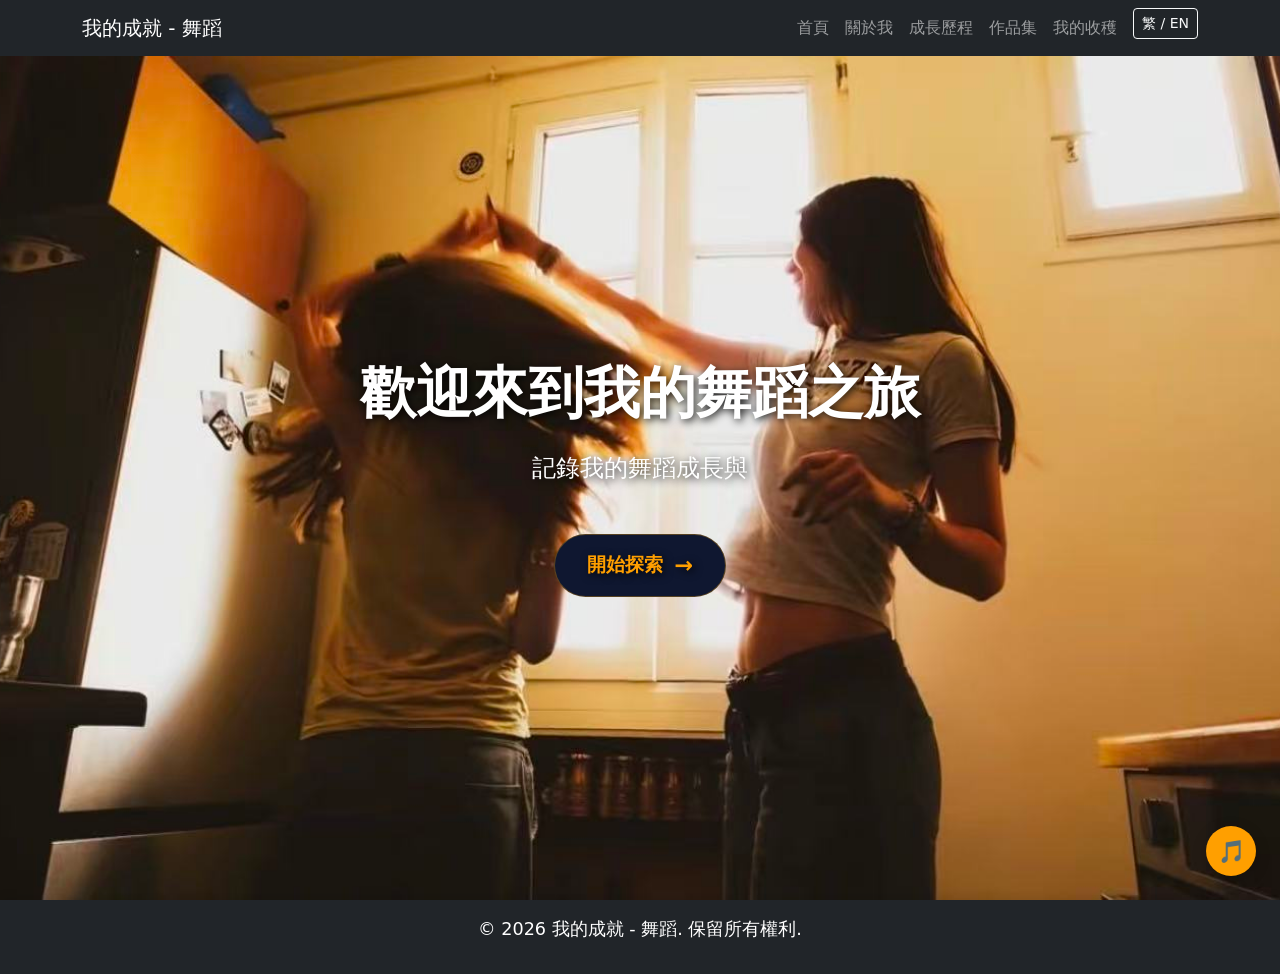
<file: index.html>
<!DOCTYPE html>
<html lang="zh-Hant">
<head>
    <meta charset="UTF-8">
    <meta name="viewport" content="width=device-width, initial-scale=1.0">
    <title>
        <span class="lang-tc">我的成就 - 舞蹈</span>
        <span class="lang-en" style="display:none;">My Achievement - Dance Portfolio</span>
    </title>
    <link href="https://cdn.jsdelivr.net/npm/bootstrap@5.3.0/dist/css/bootstrap.min.css" rel="stylesheet">
    <link rel="stylesheet" href="custom-style.css">
    <style>
        html, body {
            margin: 0 !important;
            padding: 0 !important;
            height: 100%;
        }
        main {
            background-size: cover !important;
            background-position: center !important;
            background-repeat: no-repeat !important;
            min-height: calc(100vh - 56px) !important;
            margin: 0 !important;
            padding: 0 !important;
        }
        footer {
            margin: 0 !important;
        }
    </style>
</head>
<body>

<!-- 导航栏 -->
<header>
  <nav class="navbar navbar-expand-lg navbar-dark bg-dark">
    <div class="container">
      <a class="navbar-brand" href="index.html">
        <span class="lang-tc">我的成就 - 舞蹈</span>
        <span class="lang-en" style="display:none;">My Achievement - Dance</span>
      </a >
      <button class="navbar-toggler" type="button" data-bs-toggle="collapse" data-bs-target="#navbarNav">
        <span class="navbar-toggler-icon"></span>
      </button>
      <div class="collapse navbar-collapse" id="navbarNav">
        <ul class="navbar-nav ms-auto">
          <li class="nav-item">
            <a class="nav-link" href="index.html">
              <span class="lang-tc">首頁</span>
              <span class="lang-en" style="display:none;">Home</span>
            </a >
          </li>
          <li class="nav-item">
            <a class="nav-link" href="about.html">
              <span class="lang-tc">關於我</span>
              <span class="lang-en" style="display:none;">About Me</span>
            </a >
          </li>
          <li class="nav-item">
            <a class="nav-link" href="journey.html">
              <span class="lang-tc">成長歷程</span>
              <span class="lang-en" style="display:none;">Journey</span>
            </a >
          </li>
          <li class="nav-item">
            <a class="nav-link" href="portfolio.html">
              <span class="lang-tc">作品集</span>
              <span class="lang-en" style="display:none;">Portfolio</span>
            </a >
          </li>
          <li class="nav-item">
            <a class="nav-link" href="my-harvest.html">
              <span class="lang-tc">我的收穫</span>
              <span class="lang-en" style="display:none;">My Harvest</span>
            </a >
          </li>
          <li class="nav-item">
            <button class="btn btn-sm btn-outline-light ms-2" id="langToggle">繁 / EN</button>
          </li>
        </ul>
      </div>
    </div>
  </nav>
</header>

<main style="
  background: url('images/封面.jpg') center/cover no-repeat;
  display: flex;
  align-items: center;
  justify-content: center;
  color: #ffffff;
  text-shadow: 2px 2px 8px rgba(0, 0, 0, 0.9);
  background-color: #f0f0f0;
">
    <div class="container text-center py-5">
        <h1 class="display-4 fw-bold">
            <span class="lang-tc">歡迎來到我的舞蹈之旅</span>
            <span class="lang-en" style="display:none;">Welcome to My Dance Journey</span>
        </h1>
        <p class="mt-4 fs-4">
            <span class="lang-tc">記錄我的舞蹈成長與</span>
            <span class="lang-en" style="display:none;">Record My Dance Growth </span>
        </p >
         <!-- 开始探索按钮 → 深蓝色框 + 橙色文字箭头 -->
        <div class="mt-5">
            <a href="about.html" class="d-inline-block text-decoration-none">
                <div style="
                    display: inline-flex;
                    align-items: center;
                    gap: 12px;
                    background-color: #0f1730;
                    padding: 14px 32px;
                    border-radius: 50px;
                    border: 1px solid rgba(255, 165, 0, 0.3);
                    font-size: 1.2rem;
                    font-weight: 600;
                    color: #ff9f00;
                    transition: all 0.3s ease;
                "
                onmouseover="this.style.transform='translateY(-4px)';this.style.boxShadow='0 8px 20px rgba(0,0,0,0.3)';"
                onmouseout="this.style.transform='';this.style.boxShadow='';">
                    <span class="lang-tc">開始探索</span>
                    <span class="lang-en" style="display:none;">Explore</span>
                    <span style="font-size: 1.4rem;">→</span>
                </div>
            </a >
        </div>
    </div>
</main>

<footer class="bg-dark text-white py-3 mt-0">
    <div class="container text-center">
        <p>
            <span class="lang-tc">&copy; 2026 我的成就 - 舞蹈. 保留所有權利.</span>
            <span class="lang-en" style="display:none;">&copy; 2026 My Achievement - Dance Portfolio. All rights reserved.</span>
        </p >
    </div>
</footer>

<script src="https://cdn.jsdelivr.net/npm/bootstrap@5.3.0/dist/js/bootstrap.bundle.min.js"></script>

<!-- 双语切换 JS 已整合在这里 -->
<script>
const langToggle = document.getElementById('langToggle');

window.addEventListener('DOMContentLoaded', () => {
  const savedLang = localStorage.getItem('lang') || 'tc';
  setLang(savedLang);
});

langToggle.addEventListener('click', () => {
  const current = localStorage.getItem('lang') || 'tc';
  const newLang = current === 'tc' ? 'en' : 'tc';
  setLang(newLang);
});

function setLang(lang) {
  if (lang === 'en') {
    document.querySelectorAll('.lang-tc').forEach(el => el.style.display = 'none');
    document.querySelectorAll('.lang-en').forEach(el => el.style.display = 'inline');
    langToggle.textContent = 'EN / 繁';
    document.documentElement.lang = 'en';
  } else {
    document.querySelectorAll('.lang-en').forEach(el => el.style.display = 'none');
    document.querySelectorAll('.lang-tc').forEach(el => el.style.display = 'inline');
    langToggle.textContent = '繁 / EN';
    document.documentElement.lang = 'zh-Hant';
  }
  localStorage.setItem('lang', lang);
}
</script>
<script src="script.js"></script>
</body>
</html>
</file>
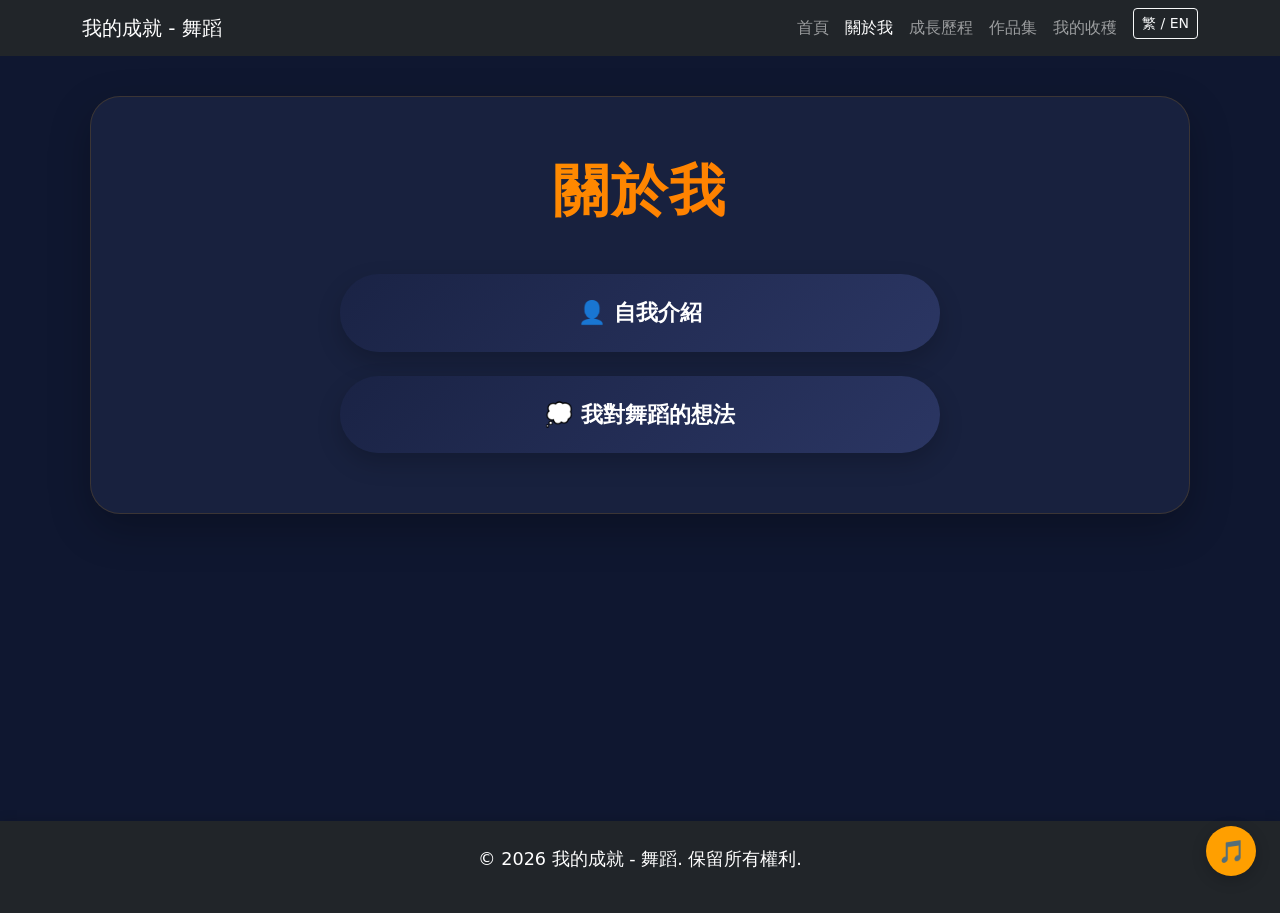
<file: about.html>
<!DOCTYPE html>
<html lang="zh-Hant">
<head>
    <meta charset="UTF-8">
    <meta name="viewport" content="width=device-width, initial-scale=1.0">
    <title>
        <span class="lang-tc">關於我 - 舞蹈之旅</span>
        <span class="lang-en" style="display:none;">About Me - Dance Journey</span>
    </title>
    <link href="https://cdn.jsdelivr.net/npm/bootstrap@5.3.0/dist/css/bootstrap.min.css" rel="stylesheet">
    <link rel="stylesheet" href="custom-style.css">
   <style>

        /* 响应式适配 */
        @media (max-width: 768px) {
            .art-btn {
                padding: 18px 32px;
                font-size: 1.2rem;
            }
            .collapse-card {
                padding: 24px 20px;
            }
            .avatar-img {
                min-height: 300px;
            }
        }
    </style>
</head>
<body>

<header>
  <nav class="navbar navbar-expand-lg navbar-dark bg-dark">
    <div class="container">
      <a class="navbar-brand" href=" ">
        <span class="lang-tc">我的成就 - 舞蹈</span>
        <span class="lang-en" style="display:none;">My Achievement - Dance</span>
      </a >
      <button class="navbar-toggler" type="button" data-bs-toggle="collapse" data-bs-target="#navbarNav">
        <span class="navbar-toggler-icon"></span>
      </button>
      <div class="collapse navbar-collapse" id="navbarNav">
        <ul class="navbar-nav ms-auto">
          <li class="nav-item">
            <a class="nav-link" href="index.html">
              <span class="lang-tc">首頁</span>
              <span class="lang-en" style="display:none;">Home</span>
            </a >
          </li>
          <li class="nav-item">
            <a class="nav-link active" href="about.html">
              <span class="lang-tc">關於我</span>
              <span class="lang-en" style="display:none;">About Me</span>
            </a >
          </li>
          <li class="nav-item">
            <a class="nav-link" href="journey.html">
              <span class="lang-tc">成長歷程</span>
              <span class="lang-en" style="display:none;">Journey</span>
            </a >
          </li>
          <li class="nav-item">
            <a class="nav-link" href="portfolio.html">
              <span class="lang-tc">作品集</span>
              <span class="lang-en" style="display:none;">Portfolio</span>
            </a >
          </li>
          <li class="nav-item">
            <a class="nav-link" href="my-harvest.html">
              <span class="lang-tc">我的收穫</span>
              <span class="lang-en" style="display:none;">My Harvest</span>
            </a >
          </li>
          <li class="nav-item">
            <button class="btn btn-sm btn-outline-light ms-2" id="langToggle">繁 / EN</button>
          </li>
        </ul>
      </div>
    </div>
  </nav>
</header>

<main class="about-container">
    <div class="content-card">
        <h1 class="page-title">
            <span class="lang-tc">關於我</span>
            <span class="lang-en" style="display:none;">About Me</span>
        </h1>

        <div class="btn-group-vertical">
            <!-- 自我介绍按钮（居中） -->
            <button class="art-btn btn-intro" data-bs-toggle="collapse" data-bs-target="#introCollapse">
                <span class="lang-tc">👤 自我介紹</span>
                <span class="lang-en" style="display:none;">👤 Self-Introduction</span>
            </button>

            <!-- 自我介绍向下展开区域 -->
            <div class="collapse" id="introCollapse">
                <div class="collapse-card">
                    <h3 class="collapse-title lang-tc">自我介紹</h3>
                    <h3 class="collapse-title lang-en" style="display:none;">Self Introduction</h3>

                    <div class="row g-4 align-items-center">
                        <div class="col-md-4">
                            <img src="images/个人首页.jpg" class="avatar-img" alt="Winnie 肖像">
                        </div>
                        <div class="col-md-8">
                            <p class="name-text lang-tc">
                                我叫<span class="orange-text">汪寧</span>，你也可以叫我<span class="orange-text">Winnie</span>。
                            </p >
                            <p class="name-text lang-en" style="display:none;">
                                My name is <span class="orange-text">Wang Ning</span>, you can also call me <span class="orange-text">Winnie</span>.
                            </p >
                            <div class="intro-text">
                                <p class="lang-tc">
                                    我的性格熱情，對世界充滿了好奇心，我最大的特點就是喜歡探索新事物，因此在不斷的嘗試下，我開發了許多愛好。
                                </p >
                                <p class="lang-tc">
                                    例如遊戲，攝影，繪畫，鋼琴，舞台劇，唱歌，舞蹈等等。
                                </p >
                                <p class="lang-tc">
                                    這麼多愛好當中我堅持最久，最喜歡，最想與別人分享的就是舞蹈。
                                </p >

                                <p class="lang-en" style="display:none;">
                                    I am enthusiastic and full of curiosity about the world. My biggest trait is that I love exploring new things. Through constant experimentation, I have developed many hobbies.
                                </p >
                                <p class="lang-en" style="display:none;">
                                    Such as games, photography, painting, piano, theater, singing, dancing and more.
                                </p >
                                <p class="lang-en" style="display:none;">
                                    Among all these hobbies, the one I have kept the longest, love the most, and want to share with others the most is dance.
                                </p >
                            </div>
                        </div>
                    </div>
                </div>
            </div>

            <!-- 我对舞蹈的想法按钮（居中） -->
            <button class="art-btn btn-idea" data-bs-toggle="collapse" data-bs-target="#ideaCollapse">
                <span class="lang-tc">💭 我對舞蹈的想法</span>
                <span class="lang-en" style="display:none;">💭 My Thoughts on Dance</span>
            </button>

            <!-- 舞蹈想法向下展开区域 -->
            <div class="collapse" id="ideaCollapse">
                <div class="collapse-card text-center">
                    <h4 class="mb-3 lang-tc">我對舞蹈的想法</h4>
                    <h4 class="mb-3 lang-en" style="display:none;">My Thoughts on Dance</h4>
                    <p class="intro-text">
                        <span class="lang-tc">
                            舞蹈對我而言不只是動作，更是情感的表達與自我的釋放。<br>
                            我不是一個有著很強毅力的人，俗話說三天打魚兩天晒網。<br>
                            但我對舞蹈的熱愛讓我更勇敢、更堅定，也讓我遇見更好的自己。<br>
                            它正作為我的一份熱情也是一項技能，陪伴我成長。
                        </span>
                        <span class="lang-en" style="display:none;">
                            To me, dance is more than movement. It is the expression of emotion and liberation of self.<br>
                            I'm not a person with great perseverance. As the saying goes, "You fish for three days and dry your nets for two days." <br>
                            However, my love for dancing has made me braver and more determined, and it has also allowed me to discover a better version of myself. <br>
                            It is now serving as a passion as well as a skill for me, accompanying my growth.
                        </span>
                    </p >
                </div>
            </div>
        </div>
    </div>
</main>

<footer>
    <div class="container">
        <p>
            <span class="lang-tc">&copy; 2026 我的成就 - 舞蹈. 保留所有權利.</span>
            <span class="lang-en" style="display:none;">&copy; 2026 My Achievement - Dance Portfolio. All rights reserved.</span>
        </p >
    </div>
</footer>

<script src="https://cdn.jsdelivr.net/npm/bootstrap@5.3.0/dist/js/bootstrap.bundle.min.js"></script>
<script>
const langToggle = document.getElementById('langToggle');

window.addEventListener('DOMContentLoaded', () => {
  const savedLang = localStorage.getItem('lang') || 'tc';
  setLang(savedLang);
});

langToggle.addEventListener('click', () => {
  const current = localStorage.getItem('lang') || 'tc';
  const newLang = current === 'tc' ? 'en' : 'tc';
  setLang(newLang);
});

function setLang(lang) {
  if (lang === 'en') {
    document.querySelectorAll('.lang-tc').forEach(el => el.style.display = 'none');
    document.querySelectorAll('.lang-en').forEach(el => el.style.display = 'block');
    langToggle.textContent = 'EN / 繁';
    document.documentElement.lang = 'en';
  } else {
    document.querySelectorAll('.lang-en').forEach(el => el.style.display = 'none');
    document.querySelectorAll('.lang-tc').forEach(el => el.style.display = 'block');
    langToggle.textContent = '繁 / EN';
    document.documentElement.lang = 'zh-Hant';
  }
  localStorage.setItem('lang', lang);
}
</script>
<script src="script.js"></script>
</body>
</html>
</file>
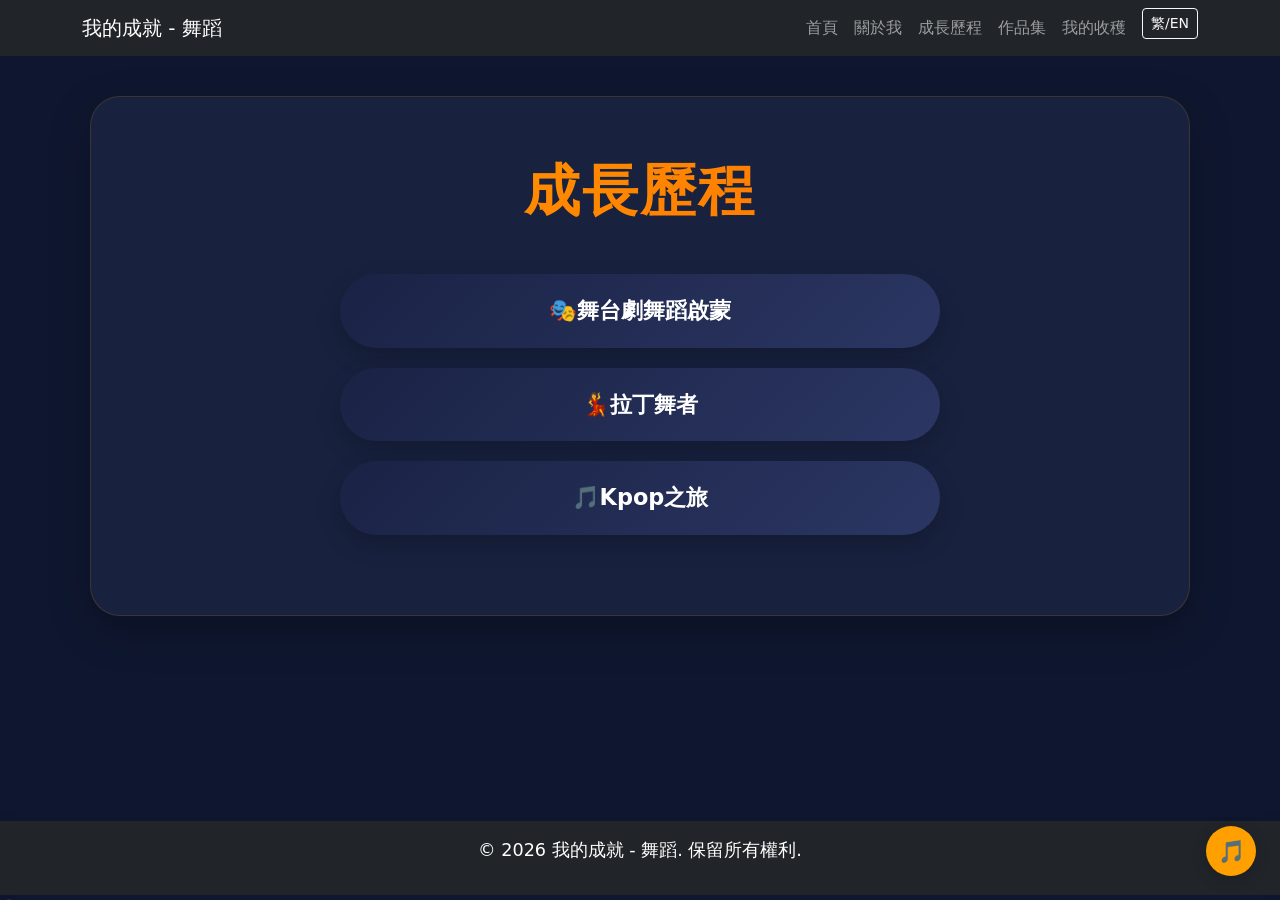
<file: journey.html>
<!DOCTYPE html>
<html lang="zh-Hant">
<head>
<meta charset="UTF-8">
<meta name="viewport" content="width=device-width, initial-scale=1.0">
<title>
  <span class="lang-tc">成長歷程</span>
  <span class="lang-en" style="display:none;">Journey</span>
</title>
<link href="https://cdn.jsdelivr.net/npm/bootstrap@5.3.0/dist/css/bootstrap.min.css" rel="stylesheet">
<title>...</title>

<!-- Bootstrap CSS -->
<link href="https://cdn.jsdelivr.net/npm/bootstrap@5.3.0/dist/css/bootstrap.min.css" rel="stylesheet">
<link rel="stylesheet" href="custom-style.css">

<style>
  body{background:#0f1730;color:#e6e6e6;margin:0;padding:0}
  .art-btn{padding:20px 40px;font-size:1.4rem;border-radius:50px;background:linear-gradient(135deg,#1a2345,#2b3663);color:#fff;border:none;margin:0 auto 20px auto; ;transition:.3s;cursor:pointer;display:block}
  .art-btn:hover{transform:translateY(-5px);color:#ffcc80}
  .sub-art-btn{padding:10px 20px;font-size:1rem;border-radius:30px;background:#2b3663;color:#fff;border:none;margin:5px}
  .modal-content{background:#1a2345;color:#e6e6e6;border:1px solid #ff9f00;border-radius:20px}
  .modal-title{color:#ff9f00}
  
</style>

<!-- 导航栏 -->
<header>
  <nav class="navbar navbar-expand-lg navbar-dark bg-dark">
    <div class="container">
      <a class="navbar-brand" href=" ">
        <span class="lang-tc">我的成就 - 舞蹈</span>
        <span class="lang-en" style="display:none;">My Achievement - Dance</span>
      </a >
      <button class="navbar-toggler" type="button" data-bs-toggle="collapse" data-bs-target="#navbarNav">
        <span class="navbar-toggler-icon"></span>
      </button>
      <div class="collapse navbar-collapse" id="navbarNav">
        <ul class="navbar-nav ms-auto">
          <li class="nav-item">
            <a class="nav-link" href="index.html">
              <span class="lang-tc">首頁</span>
              <span class="lang-en" style="display:none;">Home</span>
            </a >
          </li>
          <li class="nav-item">
            <a class="nav-link" href="about.html">
              <span class="lang-tc">關於我</span>
              <span class="lang-en" style="display:none;">About Me</span>
            </a >
          </li>
          <li class="nav-item">
            <a class="nav-link" href="journey.html">
              <span class="lang-tc">成長歷程</span>
              <span class="lang-en" style="display:none;">Journey</span>
            </a >
          </li>
          <li class="nav-item">
            <a class="nav-link" href="portfolio.html">
              <span class="lang-tc">作品集</span>
              <span class="lang-en" style="display:none;">Portfolio</span>
            </a >
          </li>
          <li class="nav-item">
            <a class="nav-link" href="my-harvest.html">
              <span class="lang-tc">我的收穫</span>
              <span class="lang-en" style="display:none;">My Harvest</span>
            </a >
          </li>
          <li class="nav-item">
            <button class="btn btn-sm btn-outline-light ms-2" id="langToggle">繁 / EN</button>
          </li>
        </ul>
      </div>
    </div>
  </nav>

</header>


<main class="about-container">
  <div class="content-card text-center">
    <h1 class="page-title">
      <span class="lang-tc">成長歷程</span><span class="lang-en" style="display:none;">Journey</span>
    </h1>
    <button class="art-btn w-100" data-bs-toggle="modal" data-bs-target="#stageModal">
      <span class="lang-tc">🎭舞台劇舞蹈啟蒙</span><span class="lang-en" style="display:none;">🎭Stage Play</span>
    </button>
    <button class="art-btn w-100" data-bs-toggle="modal" data-bs-target="#latinModal">
      <span class="lang-tc">💃拉丁舞者</span><span class="lang-en" style="display:none;">💃Latin Dancer</span>
    </button>
    <button class="art-btn w-100" data-bs-toggle="modal" data-bs-target="#kpopModal">
      <span class="lang-tc">🎵Kpop之旅</span><span class="lang-en" style="display:none;">🎵Kpop Journey</span>
    </button>
  </div>
</main>

<!-- 舞台剧 -->
<div class="modal fade" id="stageModal" tabindex="-1">
  <div class="modal-dialog modal-lg modal-dialog-centered">
    <div class="modal-content p-3">
      <div class="modal-header">
        <h5 class="modal-title"><span class="lang-tc">舞台劇舞蹈啟蒙</span><span class="lang-en" style="display:none;">Stage Play</span></h5>
        <button class="btn-close" data-bs-dismiss="modal"></button>
      </div>
      <div class="modal-body">
        <div class="lang-tc"><strong>2016-2018</strong><br>兒時偶然接觸到舞台劇培訓班，在父母支持我多方嘗試、加上自身滿滿好奇心的驅使下，我展開了舞台劇之旅。學習過程中，台詞、表演、聲樂、舞蹈樣樣都不能偏廢，這的確是難得的全方位發展機會。為期兩年的珍貴回憶雖告一段落，唯有舞蹈一路延續至今。在舞台劇的舞蹈訓練裡，我真切體會到舞蹈的獨特魅力，也更加明白舞蹈對我的意義，以及我對舞蹈的重視與珍惜。</div>
        <div class="lang-en" style="display:none"><strong>2016-2018</strong><br>When I was a child, I happened to come across a stage play training class. With my parents' support for my various attempts and driven by my strong curiosity, I embarked on the journey of stage plays. During the learning process, I couldn't neglect any aspect such as lines, performance, vocal music, and dance. This was indeed a rare opportunity for all-round development. Although the precious two-year memories came to an end, only the dance has continued to this day. In the dance training of stage plays, I truly experienced the unique charm of dance, and also understood more clearly the significance of dance to me, as well as my emphasis and appreciation for dance.</div>
        <div class="row g-2 mt-2">
          <div class="col-4"><img src="images/舞台剧.jpg" class="row-img" style="width: 100%; border-radius: 10px; border: 1px solid #ff9f00;"></div>
          <div class="col-4"></div>
        </div>
      </div>
    </div>
  </div>
</div>

<!-- 拉丁舞 -->
<div class="modal fade" id="latinModal" tabindex="-1">
  <div class="modal-dialog modal-lg modal-dialog-centered">
    <div class="modal-content p-3">
      <div class="modal-header">
        <h5 class="modal-title"><span class="lang-tc">拉丁舞者</span><span class="lang-en" style="display:none;">Latin Dancer</span></h5>
        <button class="btn-close" data-bs-dismiss="modal"></button>
      </div>
      <div class="modal-body">
        <div class="lang-tc"><strong>2016-2019</strong><br>三年的拉丁舞學習，讓我的專業能力更上一層樓。我不僅完成拉丁舞六級檢定，也學習了恰恰、倫巴、桑巴、牛仔等多種舞風，並參與過無數場競賽，親身感受舞蹈賽事的獨特魅力。拉丁舞賽多以個人形式進行，必須在數十甚至上百人的場地中盡情展現自己。眾人聽著同一首音樂，卻朝著不同方向、跳出屬於自己的舞步，只靠舞姿與氣場吸引評委目光。這段經歷大幅培養了我的自信心，也在我的成長歲月中，留下濃墨重彩的一筆。</div>
        <div class="lang-en" style="display:none"><strong>2016-2019</strong><br>Three years of learning Latin dance have significantly enhanced my professional skills. Not only did I pass the Latin dance level six certification, but I also learned various dance styles such as cha-cha, rumba, samba, and jive. I participated in numerous competitions and personally experienced the unique charm of dance events. Latin dance competitions are mostly held individually, and one must fully display oneself in a venue with dozens or even hundreds of people. Everyone listens to the same music but dances in different directions, creating their own steps. They only rely on their dance posture and aura to attract the judges' attention. This experience has greatly cultivated my self-confidence and left a significant mark in my growth years.</div>
 <div class="row g-2 mt-2">
          <div class="col-4"><img src="images/拉丁照片.jpg" class="row-img" style="width: 100%; border-radius: 10px; border: 1px solid #ff9f00;"></div>
          <div class="col-4"></div>
        </div>
      </div>
    </div>
  </div>
</div>

<!-- Kpop -->
<div class="modal fade" id="kpopModal" tabindex="-1">
  <div class="modal-dialog modal-lg modal-dialog-centered">
    <div class="modal-content p-3">
      <div class="modal-header">
        <h5 class="modal-title"><span class="lang-tc">Kpop之旅</span><span class="lang-en" style="display:none;">Kpop Journey</span></h5>
        <button class="btn-close" data-bs-dismiss="modal"></button>
      </div>
      <div class="modal-body">
        <div class="lang-tc"><strong>2023-至今</strong><br>我對 K-Pop 的熱愛，從國中一路延續到現在。一開始只是被音樂深深吸引，後來只要旋律一響，便會忍不住跟著律動，我知道，是心底對舞蹈的熱情在驅使著我。K-Pop 舞蹈和我過去學習的風格截然不同，它兼具強烈的時代感與多元風格，也讓樂於嘗試的我不斷挑戰不同面貌。此外，K-Pop 表演極度重視團隊默契，與夥伴彼此配合、相互成就，最終才能呈現最精彩的舞台。也因此，我開始在不同場域展開表演，主要分為校園內與校園外兩大領域。</div>
        <div class="lang-en" style="display:none"><strong>2023-Present</strong><br>My love for K-Pop has been continuous since middle school. At first, I was deeply attracted by the music. Later, as soon as the melody started, I couldn't help moving along with the rhythm. I know that it is the passion for dance in my heart that drives me. The K-Pop dance is completely different from the style I used to learn. It combines a strong sense of the times with diverse styles, and it also allows me, who is eager to try, to constantly challenge different appearances. Moreover, K-Pop performances highly value team synergy. By cooperating with my partners and achieving each other's success, we can finally present the most spectacular stage. Therefore, I began to perform in various fields, mainly divided into two areas: on campus and off campus.</div>
        <div class="text-center my-3">
          <button class="sub-art-btn" data-bs-toggle="modal" data-bs-target="#schoolModal" data-bs-dismiss="modal">
            <span class="lang-tc">校內</span><span class="lang-en" style="display:none;">School</span>
          </button>
          <button class="sub-art-btn" data-bs-toggle="modal" data-bs-target="#outsideModal" data-bs-dismiss="modal">
            <span class="lang-tc">校外</span><span class="lang-en" style="display:none;">Outside</span>
          </button>
        </div>
        </div>
      </div>
    </div>
  </div>
</div>

<!-- 校内表演弹窗 -->
<div class="modal fade" id="schoolModal" tabindex="-1">
  <div class="modal-dialog modal-lg modal-dialog-centered">
    <div class="modal-content p-3" style="background: linear-gradient(135deg, #1a2345, #2b3663); border-radius: 20px; border: 2px solid #ff9f00; box-shadow: 0 0 15px rgba(255, 159, 0, 0.3);">
      <div class="modal-header" style="border-bottom: 1px solid #ff9f00;">
        <h5 class="modal-title lang-tc" style="color: #ff9f00; font-size: 1.5rem; font-weight: bold;">校內表演</h5>
        <h5 class="modal-title lang-en" style="display: none; color: #ff9f00; font-size: 1.5rem; font-weight: bold;">School Performance</h5>
        <button class="btn-close" data-bs-dismiss="modal" style="filter: invert(1);"></button>
      </div>
      <div class="modal-body">
        <div class="lang-tc" style="color: #e6e6e6; line-height: 1.8; font-size: 1.1rem;">
          在校期間，我於各個藝術節展演舞蹈，無論國中或高中都加入了舞蹈社。國中時擔任舞蹈社副社長，高中則擔任社長。我不僅用舞蹈活躍校園氣氛，也在組織社團、策劃展演的過程中，鍛鍊了自己的領導力與組織能力。
        </div>
        <div class="lang-en" style="display: none; color: #e6e6e6; line-height: 1.8; font-size: 1.1rem;">
          During my school years, I performed dances at various art festivals. I joined the dance club both in junior high school and high school. In junior high school, I served as the vice president of the dance club, and in high school, I was the president. Not only did I bring vitality to the campus through my dancing, but I also developed my leadership and organizational skills by organizing clubs and planning performances.
        </div>
        <div class="row g-2 mt-2">
          <div class="col-4"><img src="images/高中.jpg" class="row-img" style="width: 100%; border-radius: 10px; border: 1px solid #ff9f00;"></div>
          <div class="col-4"></div>
        </div>
      </div>
    </div>
  </div>
</div>

<!-- 校外表演弹窗 -->
<div class="modal fade" id="outsideModal" tabindex="-1">
  <div class="modal-dialog modal-lg modal-dialog-centered">
    <div class="modal-content p-3" style="background: linear-gradient(135deg, #1a2345, #2b3663); border-radius: 20px; border: 2px solid #ff9f00; box-shadow: 0 0 15px rgba(255, 159, 0, 0.3);">
      <div class="modal-header" style="border-bottom: 1px solid #ff9f00;">
        <h5 class="modal-title lang-tc" style="color: #ff9f00; font-size: 1.5rem; font-weight: bold;">校外表演</h5>
        <h5 class="modal-title lang-en" style="display: none; color: #ff9f00; font-size: 1.5rem; font-weight: bold;">Outside Performance</h5>
        <button class="btn-close" data-bs-dismiss="modal" style="filter: invert(1);"></button>
      </div>
      <div class="modal-body">
        <div class="lang-tc" style="color: #e6e6e6; line-height: 1.8; font-size: 1.1rem;">
          課餘之際，我加入校外多個舞團，與一群同樣熱愛 K-Pop 舞蹈的夥伴相聚。我們不分年齡、不分性別，一同走向更大的舞台，在商場、廣場等公共場域演出，只為傳遞對舞蹈的熱愛。
        </div>
        <div class="lang-en" style="display: none; color: #e6e6e6; line-height: 1.8; font-size: 1.1rem;">
          In my spare time, I joined several dance crews outside of school and met a group of partners who share the same passion for K-Pop dance. We don't discriminate by age or gender and all move towards a bigger stage, performing in public places like shopping malls and squares, solely to spread our love for dance.
        </div>
        <div class="row g-2 mt-2">
          <div class="col-4"><img src="images/rolemodle.jpg" class="row-img" style="width: 100%; border-radius: 10px; border: 1px solid #ff9f00;"></div>
          <div class="col-4"></div>
        </div>
      </div>
    </div>
  </div>
</div>

<footer class="bg-dark text-white py-3 mt-0">
    <div class="container text-center">
        <p>
            <span class="lang-tc">&copy; 2026 我的成就 - 舞蹈. 保留所有權利.</span>
            <span class="lang-en" style="display:none;">&copy; 2026 My Achievement - Dance Portfolio. All rights reserved.</span>
        </p >
    </div>
</footer>

<script src="https://cdn.jsdelivr.net/npm/bootstrap@5.3.0/dist/js/bootstrap.bundle.min.js"></script>
<script>
const t=document.getElementById("langToggle");
window.addEventListener("DOMContentLoaded",()=>setLang(localStorage.getItem("lang")||"tc"));
t.addEventListener("click",()=>setLang(localStorage.getItem("lang")==="tc"?"en":"tc"));
function setLang(l){
  document.querySelectorAll(".lang-tc").forEach(e=>e.style.display=l==="en"?"none":"inline");
  document.querySelectorAll(".lang-en").forEach(e=>e.style.display=l==="en"?"inline":"none");
  t.textContent=l==="en"?"EN/繁":"繁/EN";
  localStorage.setItem("lang",l);
}
</script>
<script src="script.js"></script>
</body>
</html>
</file>
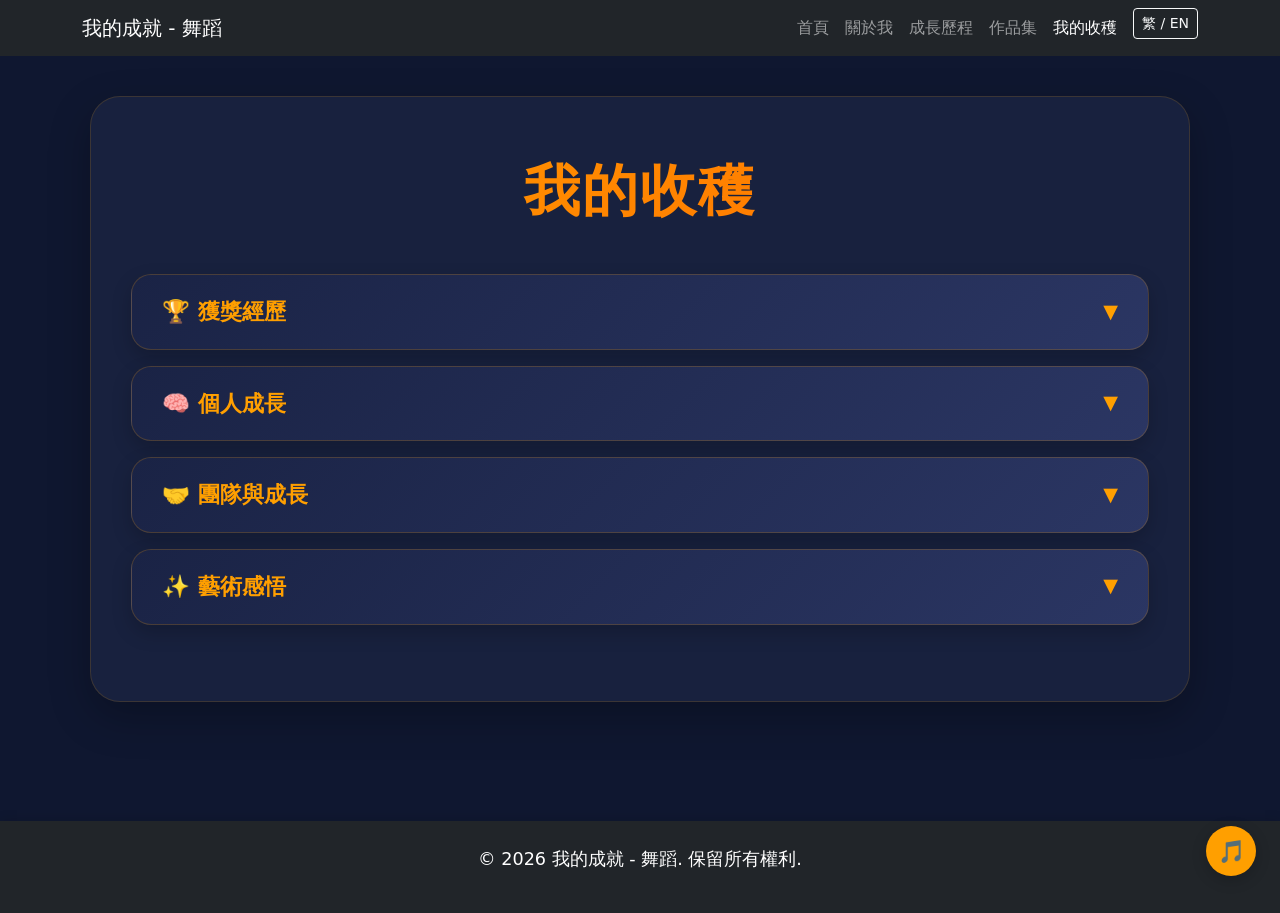
<file: my-harvest.html>
<!DOCTYPE html>
<html lang="zh-Hant">
<head>
    <meta charset="UTF-8">
    <meta name="viewport" content="width=device-width, initial-scale=1.0">
    <title>
        <span class="lang-tc">我的收穫 - 舞蹈之旅</span>
        <span class="lang-en d-none">My Harvest - Dance Journey</span>
    </title>
    <!-- 自定义艺术风格CSS -->
<link href="https://cdn.jsdelivr.net/npm/bootstrap@5.3.0/dist/css/bootstrap.min.css" rel="stylesheet">
<link rel="stylesheet" href="custom-style.css">
</head>

<body>

<!-- 导航栏 -->
<header>
<nav class="navbar navbar-expand-lg navbar-dark bg-dark">
    <div class="container">
        <a class="navbar-brand" href=" ">
            <span class="lang-tc">我的成就 - 舞蹈</span>
            <span class="lang-en" style="display:none;">My Achievement - Dance</span>
        </a >
        <button class="navbar-toggler" type="button" data-bs-toggle="collapse" data-bs-target="#navbarNav">
            <span class="navbar-toggler-icon"></span>
        </button>
        <div class="collapse navbar-collapse" id="navbarNav">
            <ul class="navbar-nav ms-auto">
                <li class="nav-item">
                    <a class="nav-link" href="index.html">
                        <span class="lang-tc">首頁</span>
                        <span class="lang-en" style="display:none;">Home</span>
                    </a >
                </li>
                <li class="nav-item">
                    <a class="nav-link" href="about.html">
                        <span class="lang-tc">關於我</span>
                        <span class="lang-en" style="display:none;">About Me</span>
                    </a >
                </li>
                <li class="nav-item">
                    <a class="nav-link" href="journey.html">
                        <span class="lang-tc">成長歷程</span>
                        <span class="lang-en" style="display:none;">Journey</span>
                    </a >
                </li>
                <li class="nav-item">
                    <a class="nav-link" href="portfolio.html">
                        <span class="lang-tc">作品集</span>
                        <span class="lang-en" style="display:none;">Portfolio</span>
                    </a >
                </li>
                <li class="nav-item">
                    <a class="nav-link active" aria-current="page" href="my-harvest.html">
                        <span class="lang-tc">我的收穫</span>
                        <span class="lang-en" style="display:none;">My Harvest</span>
                    </a >
                </li>
                <li class="nav-item">
                    <button class="btn btn-sm btn-outline-light ms-2" id="langToggle">繁 / EN</button>
                </li>
            </ul>
        </div>
    </div>
</nav>

</header>

<!-- 主内容：我的收获 -->
<main class="about-container">
    <div class="content-card">
        <h1 class="page-title">
            <span class="lang-tc">我的收穫</span>
            <span class="lang-en" style="display:none;">My Harvest</span>
        </h1>

        <!-- 1. 獲獎經歷 -->
<div class="harvest-item">
    <div class="harvest-header" data-bs-toggle="collapse" data-bs-target="#award">
        <span>
            <span class="lang-tc">🏆 獲獎經歷</span>
           <span class="lang-en" style="display:none;">🏆 Awards</span>
        </span>
    </div>
    <div class="collapse harvest-body" id="award">
        <div class="lang-tc">
            CBDF2016中國杭州第五屆國際標準賽全國公開賽第一組金牌<br>
            CBDF2016中國杭州第五屆國際標準賽全國公開賽第二組金牌<br>
            中國青少年藝術教育促進會銀牌<br>
            華夏四季舞台劇演出一等獎<br>
            錢塘之星-華彩獎
        </div>
        <div class="lang-en" style="display:none;">
            CBDF 2016 5th International Standard Competition, Hangzhou - Group 1 Gold Medal<br>
            CBDF 2016 5th International Standard Competition, Hangzhou - Group 2 Gold Medal<br>
            China Youth Art Education Promotion Association - Silver Medal<br>
            Huaxia Four Seasons Drama Performance - First Prize<br>
            Qiantang Star - Huacai Award
        </div>
        <!-- 图片布局：三张并排、大小比例完全一致 -->
       <div class="row g-3 mt-4">
    <div class="col-md-4 col-12">
        <img src="images/拉丁舞奖项.jpg" 
             alt="拉丁舞奖项" 
             class="img-fluid rounded w-100" 
             style="aspect-ratio: 4/3; object-fit:contain; border:1px solid rgba(255,159,0,0.3); background:#1a2332;">
    </div>
    <div class="col-md-4 col-12">
        <img src="images/舞台剧一等奖.jpg" 
             alt="舞台剧一等奖" 
             class="img-fluid rounded w-100" 
             style="aspect-ratio: 4/3; object-fit:contain; border:1px solid rgba(255,159,0,0.3); background:#1a2332;">
    </div>
    <div class="col-md-4 col-12">
        <img src="images/华彩之星.jpg" 
             alt="华彩之星" 
             class="img-fluid rounded w-100" 
             style="aspect-ratio: 4/3; object-fit:contain; border:1px solid rgba(255,159,0,0.3); background:#1a2332;">
    </div>
</div>
    </div>
</div>
       

        <!-- 2. 個人成長 -->
        <div class="harvest-item">
            <div class="harvest-header" data-bs-toggle="collapse" data-bs-target="#growth">
                <span>
                    <span class="lang-tc">🧠 個人成長</span>
                    <span class="lang-en" style="display:none;">🧠 Personal Growth</span>
                </span>
            </div>
            <div class="collapse harvest-body" id="growth">
                <div class="lang-tc">
                    舞蹈是一場與自己的對話，更是一場突破自我的修行。從最初站在舞台上的緊張怯場，到後來從容掌控每一個動作、每一個節奏，我在無數次比賽與演出中，一步步建立起強大的自信。長年累月的反覆排練，不僅磨練出紮實的基本功，更培養了我長期堅持的毅力與高度自律，學會在高強度訓練中調整狀態、在壓力下穩定發揮。

同時，擔任舞蹈社幹部、帶領團隊排練的經歷，更讓我的綜合能力得到全方位提升：我學會了組織協調、高效溝通，在團隊中發揮引領作用；學會了合理規劃時間、拆解目標，推動每一次演出順利落地；更在一次次挑戰中，磨練出強大的抗壓力與責任感，讓我無論面對舞台還是生活，都能從容應對、穩步前行。
                </div>
                <div class="lang-en" style="display:none;">
                   Dance is a dialogue with myself, and a journey of self-breakthrough. From the nervous stage fright when I first stood on the stage, to calmly controlling every move and every rhythm later, I built strong self-confidence step by step through countless competitions and performances. Years of repeated rehearsals have not only honed my solid basic skills, but also cultivated my perseverance in long-term persistence and high self-discipline, learning to adjust my state in high-intensity training and perform steadily under pressure.

At the same time, my experience as a dance club leader and leading the team in rehearsals has comprehensively improved my comprehensive abilities: I learned to organize, coordinate and communicate efficiently, and play a leading role in the team; learned to plan time reasonably, break down goals, and promote the smooth implementation of every performance; and honed strong resilience and sense of responsibility through challenges again and again, allowing me to cope calmly and move forward steadily whether facing the stage or life.
                </div>
            </div>
        </div>
<!-- 3.团队与成长 -->
<div class="harvest-item">
    <div class="harvest-header" data-bs-toggle="collapse" data-bs-target="#team-growth"> <!-- 改这里的ID -->
        <span>
            <span class="lang-tc">🤝 團隊與成長</span>
            <span class="lang-en" style="display:none;">🤝 Team & Growth</span>
        </span>
        
    </div>
    <div class="collapse harvest-body" id="team-growth"> 
        <div class="lang-tc">
           舞蹈于我而言，从来不是一个人的舞台。从校园舞蹈社到校外舞团，每一次排练、每一场演出，都让我结识了一群志同道合、同样热爱舞蹈的伙伴。我们一起在排练室里反复抠动作、纠正细节，一起为了舞台效果熬夜调整队形，一起在失误时互相鼓励、在成功时共同欢呼。

在日复一日的排练中，我深刻懂得了团结的真正意义，学会倾听、学会配合、学会为了团队的整体效果调整自己。这些伙伴不仅是我舞蹈路上的同行者，更是我成长路上的重要力量。我们一起分享舞蹈的快乐，一起分担训练的辛苦，在彼此的陪伴中，让舞蹈从一项技能，变成了一段充满温度的青春记忆，也让我真正读懂了：最好的舞台，永远属于并肩前行的团队。
        </div>
        <div class="lang-en" style="display:none;">
            For me, dance has never been a solo stage. From the campus dance club to the off-campus dance troupe, every rehearsal and every performance have allowed me to meet a group of like-minded friends who share the same passion for dance. We spent countless hours in the rehearsal room perfecting our movements and correcting details, stayed up late to adjust the formation for the stage effect, and encouraged each other when we made mistakes and celebrated together when we succeeded. 
Through day after day of rehearsals, I have deeply understood the true meaning of unity, learned to listen, to cooperate, and to adjust myself for the overall effect of the team. These partners are not only my companions on the dance journey but also an important force in my growth. We share the joy of dancing together and shoulder the hardships of training together. In each other's company, dance has transformed from a skill into a warm memory of our youth, and I have truly come to understand that the best stage always belongs to the team that moves forward side by side.
        </div>
    </div>
</div>
        <!-- 4. 藝術感悟 -->
        <div class="harvest-item">
            <div class="harvest-header" data-bs-toggle="collapse" data-bs-target="#art">
                <span>
                    <span class="lang-tc">✨ 藝術感悟</span>
                    <span class="lang-en" style="display:none;">✨ Art & Value</span>
                </span>
            </div>
            <div class="collapse harvest-body" id="art">
                <div class="lang-tc">
                    舞蹈從來不只是肢體的律動，更是靈魂的表達與生命的熱愛。於我而言，舞蹈是釋放情緒、展現自我的載體，每一個動作都承載著我的情緒與態度，每一次旋轉都承載著我對生活的熱忱。透過舞蹈，我不僅領略到不同舞種的藝術魅力，更學會用肢體講述故事、用節奏傳遞力量，讓藝術成為我與世界連接的橋樑。

每一次舞台都是一次成長，每一次堅持都讓我更認識自己、更熱愛生活，舞蹈早已不僅是一項技能，更是我人生中最珍貴的財富，是我一輩子都會堅持的熱愛。
                </div>
                <div class="lang-en" style="display:none;">
                    Dance has never been just the rhythm of the body, but the expression of the soul and the love for life. For me, dance is a carrier to release emotions and express myself. Every move carries my emotions and attitudes, and every spin carries my passion for life. Through dance, I not only appreciate the artistic charm of different dance styles, but also learn to tell stories with my body and convey power with rhythm, making art a bridge connecting me to the world.

 Every stage is a growth, and every persistence makes me know myself better and love life more. Dance is no longer just a skill, but the most precious treasure in my life, a love that I will persist in for a lifetime.
                </div>
            </div>
        </div>

    </div>
</main>

<!-- 页脚（原样保留） -->
<footer>
    <div class="container">
        <p>
            <span class="lang-tc">&copy; 2026 我的成就 - 舞蹈. 保留所有權利.</span>
            <span class="lang-en" style="display:none;">&copy; 2026 My Achievement - Dance Portfolio. All rights reserved.</span>
        </p >
    </div>
</footer>

<script src="https://cdn.jsdelivr.net/npm/bootstrap@5.3.0/dist/js/bootstrap.bundle.min.js"></script>

<!-- 双语（完全不变，适配全站切换） -->
<script>
const langToggle = document.getElementById('langToggle');

window.addEventListener('DOMContentLoaded', () => {
  const savedLang = localStorage.getItem('lang') || 'tc';
  setLang(savedLang);
});

langToggle.addEventListener('click', () => {
  const current = localStorage.getItem('lang') || 'tc';
  const newLang = current === 'tc' ? 'en' : 'tc';
  setLang(newLang);
});

function setLang(lang) {
  const tcElements = document.querySelectorAll('.lang-tc');
  const enElements = document.querySelectorAll('.lang-en');

  if (lang === 'en') {
    tcElements.forEach(el => el.style.display = 'none');
    enElements.forEach(el => el.style.display = 'inline');
    langToggle.textContent = 'EN / 繁';
    document.documentElement.lang = 'en';
  } else {
    enElements.forEach(el => el.style.display = 'none');
    tcElements.forEach(el => el.style.display = 'inline');
    langToggle.textContent = '繁 / EN';
    document.documentElement.lang = 'zh-Hant';
  }
  localStorage.setItem('lang', lang);
}
</script>
<script src="script.js"></script>
</body>
</html>
</file>
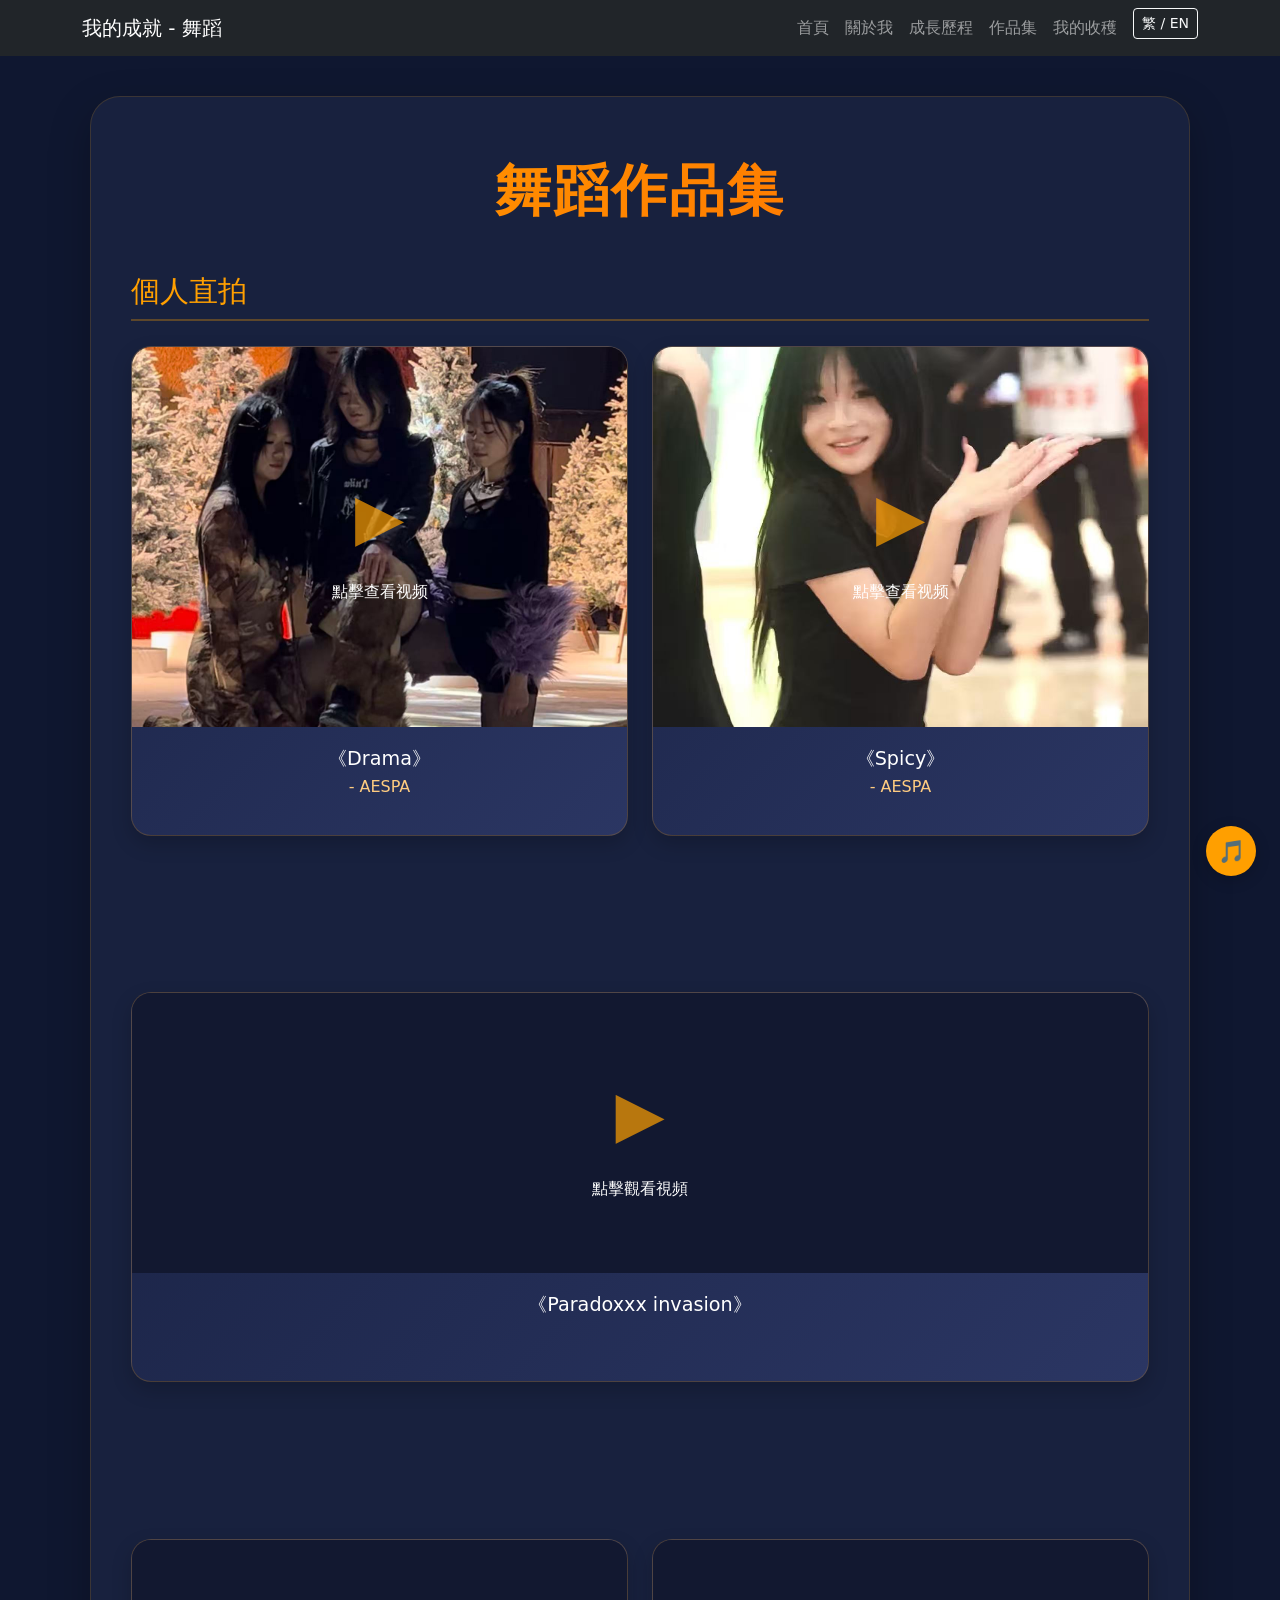
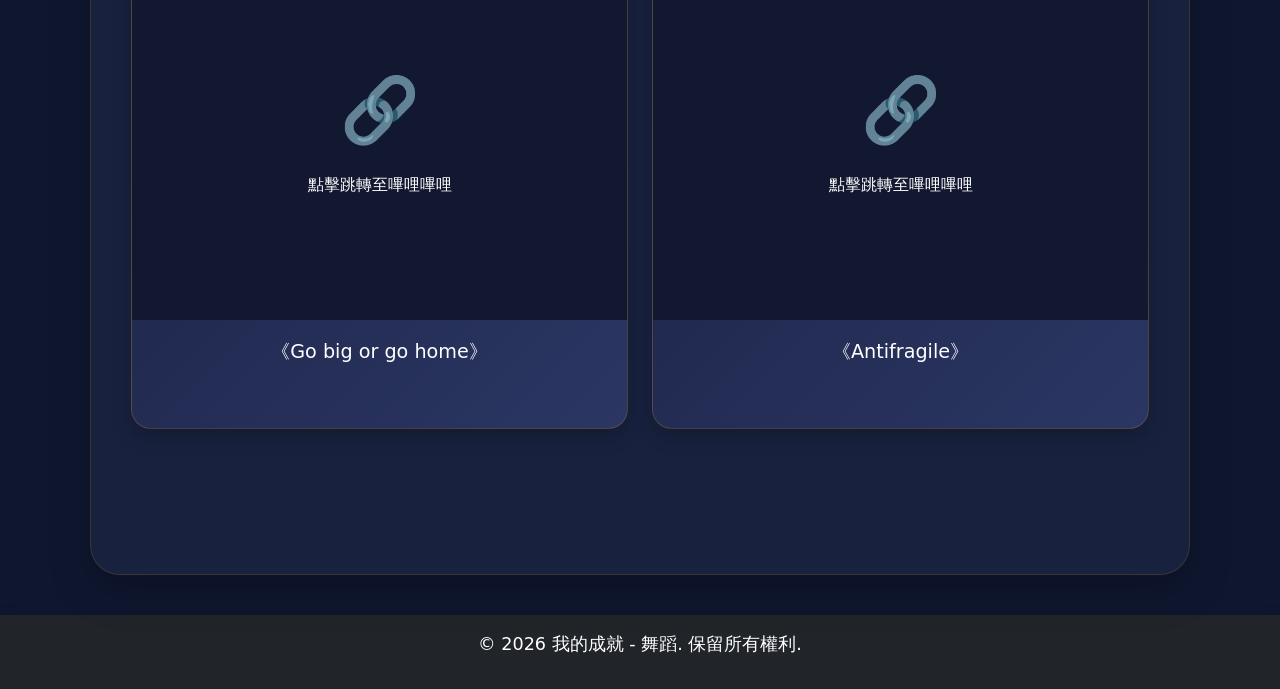
<file: portfolio.html>
<!DOCTYPE html>
<html lang="zh-Hant">
<head>
    <meta charset="UTF-8">
    <meta name="viewport" content="width=device-width, initial-scale=1.0">
    <title>
        <span class="lang-tc">作品集 - 舞蹈視頻</span>
        <span class="lang-en d-none">Portfolio - Dance Videos</span>
    </title>

  <!-- Bootstrap CSS 核心 -->
  <link href="https://cdn.jsdelivr.net/npm/bootstrap@5.3.0/dist/css/bootstrap.min.css" rel="stylesheet">
  <link rel="stylesheet" href="custom-style.css">
    <style>
        /* 主内容区域 */
        .portfolio-container {
            min-height: 85vh;
            padding: 40px 15px;
            position: relative;
        }

        /* 艺术感内容卡片 */
        .content-card {
            background: rgba(25, 35, 65, 0.92);
            backdrop-filter: blur(8px);
            padding: 60px 40px;
            border-radius: 30px;
            box-shadow: 0 15px 40px rgba(0, 0, 0, 0.25);
            max-width: 1100px;
            width: 100%;
            margin: 0 auto;
            border: 1px solid rgba(255, 165, 0, 0.15);
        }
        /* 视频板块样式 */
        .video-section {
            margin-bottom: 60px;
        }
        .section-title {
            font-size: 1.8rem;
            color: #ff9f00;
            margin-bottom: 25px;
            padding-bottom: 10px;
            border-bottom: 2px solid rgba(255, 159, 0, 0.3);
        }
        .video-card {
            background: linear-gradient(135deg, #1a2345, #2b3663);
            border-radius: 20px;
            overflow: hidden;
            box-shadow: 0 8px 20px rgba(0,0,0,0.2);
            margin-bottom: 25px;
            border: 1px solid rgba(255, 159, 0, 0.2);
        }

        /* 视频封面 */
        .video-cover {
            width: 100%;
            height: 100%;
            object-fit: cover;
            position: absolute;
            top: 0;
            left: 0;
            z-index: 0;
        }

        .video-placeholder {
            background: #121830;
            height: 380px; /* 竖屏视频高度 */
            display: flex;
            align-items: center;
            justify-content: center;
            position: relative;
            cursor: pointer;
            transition: all 0.3s ease;
            overflow: hidden;
        }
        .video-placeholder:hover {
            background: #161d40;
            transform: translateY(-5px);
        }
        .video-placeholder-horizontal {
            height: 280px; /* 横版视频高度 */
        }
        .video-icon {
            font-size: 4rem;
            color: rgba(255, 159, 0, 0.7);
            margin-bottom: 15px;
            position: relative;
            z-index: 1;
        }
        .video-text {
            position: relative;
            z-index: 1;
            color: #fff;
            font-weight: 500;
        }
        .video-desc {
            padding: 20px;
            text-align: center;
        }
        .video-title {
            font-size: 1.2rem;
            color: #fff;
            margin-bottom: 5px;
        }
        .video-subtitle {
            font-size: 1rem;
            color: #ffcc80;
        }
        .bilibili-link {
            color: #ff9f00;
            text-decoration: underline;
            display: inline-block;
            margin-top: 8px;
            transition: color 0.3s ease;
        }
        .bilibili-link:hover {
            color: #ff6b00;
        }

        @media (max-width: 768px) {
            .content-card {
                padding: 40px 20px;
            }
            .section-title {
                font-size: 1.5rem;
            }
            .video-placeholder {
                height: 280px;
            }
            .video-placeholder-horizontal {
                height: 200px;
            }
            .video-icon {
                font-size: 3rem;
            }
        }
    </style>
</head>

<body>

<nav class="navbar navbar-expand-lg navbar-dark bg-dark">
    <div class="container">
        <a class="navbar-brand" href=" ">
            <span class="lang-tc">我的成就 - 舞蹈</span>
            <span class="lang-en" style="display:none;">My Achievement - Dance</span>
        </a >
        <button class="navbar-toggler" type="button" data-bs-toggle="collapse" data-bs-target="#navbarNav" 
                aria-controls="navbarNav" aria-expanded="false" aria-label="Toggle navigation">
            <span class="navbar-toggler-icon"></span>
        </button>
        <div class="collapse navbar-collapse" id="navbarNav">
            <ul class="navbar-nav ms-auto">
                <li class="nav-item"><a class="nav-link" href="index.html"><span class="lang-tc">首頁</span><span class="lang-en" style="display:none;">Home</span></a ></li>
                <li class="nav-item"><a class="nav-link" href="about.html"><span class="lang-tc">關於我</span><span class="lang-en" style="display:none;">About Me</span></a ></li>
                <li class="nav-item"><a class="nav-link" href="journey.html"><span class="lang-tc">成長歷程</span><span class="lang-en" style="display:none;">Journey</span></a ></li>
                <li class="nav-item"><a class="nav-link" href="portfolio.html"><span class="lang-tc">作品集</span><span class="lang-en" style="display:none;">Portfolio</span></a ></li>
                <li class="nav-item"><a class="nav-link" href="my-harvest.html"><span class="lang-tc">我的收穫</span><span class="lang-en" style="display:none;">My Harvest</span></a ></li>
                <li class="nav-item"><button class="btn btn-sm btn-outline-light ms-2" id="langToggle">繁 / EN</button></li>
            </ul>
        </div>
    </div>
</nav>


<!-- 主内容：作品集视频板块 -->
<main class="portfolio-container">
    <div class="content-card">
        <h1 class="page-title">
            <span class="lang-tc">舞蹈作品集</span>
            <span class="lang-en" style="display:none;">Dance Portfolio</span>
        </h1>

<!-- 第一板块：个人直拍 -->
<div class="video-section">
    <h2 class="section-title">
        <span class="lang-tc">個人直拍</span>
        <span class="lang-en" style="display:none;">Solo Covers</span>
    </h2>
    <div class="row g-4">
        <!-- 视频1：《Drama》-AESPA -->
        <div class="col-md-6">
            <div class="video-card">
                <div class="video-placeholder">
                    <!-- ======== 封面图 ======== -->
                    <img src="images/drama封面.jpg" class="video-cover" alt="Drama 封面">
                    <a href="个人drama.mp4" target="_blank" style="position:absolute;inset:0;z-index:2;"></a >
                    <div class="text-center">
                        <div class="video-icon">▶️</div>
                        <div class="video-text">
                            <span class="lang-tc">點擊查看视频</span>
                            <span class="lang-en" style="display:none;">Click to watch the video</span>
                        </div>
                    </div>
                </div>
                <div class="video-desc">
                    <h3 class="video-title">《Drama》</h3>
                    <p class="video-subtitle">- AESPA</p >
                </div>
            </div>
        </div>

        <!-- 视频2：《Spicy》-AESPA-->
        <div class="col-md-6">
            <div class="video-card">
                <div class="video-placeholder">
                    <!-- ======== 封面图 ======== -->
                    <img src="images/spicy封面.jpg" class="video-cover" alt="Spicy 封面">
                    <a href="个人spicy.mp4" target="_blank" style="position:absolute;inset:0;z-index:2;"></a >
                    <div class="text-center">
                        <div class="video-icon">▶️</div>
                        <div class="video-text">
                            <span class="lang-tc">點擊查看视频</span>
                            <span class="lang-en" style="display:none;">Click to watch the video</span>
                        </div>
                    </div>
                </div>
                <div class="video-desc">
                    <h3 class="video-title">《Spicy》</h3>
                    <p class="video-subtitle">- AESPA</p >
                </div>
            </div>
        </div>
    </div>
</div>

<!-- 第二板块：集体直拍 -->
<div class="video-section">
    <h2 class="section-title">
        <span class="lang-tc">集體直拍</span>
        <span class="lang-en" style="display:none;">Group Covers</span>
    </h2>
    <div class="row">
        <div class="col-12">
            <div class="video-card">
                <div class="video-placeholder video-placeholder-horizontal">
                    <!-- ======== 集体视频封面 ======== -->
                    <img src="images/paradoxxx封面.jpg" class="video-cover" alt="集体直拍封面">
                    <a href="集体.mp4" target="_blank" style="position:absolute;inset:0;z-index:2;"></a >
                    <div class="text-center">
                        <div class="video-icon">▶️</div>
                        <div class="video-text">
                            <span class="lang-tc">點擊觀看視頻</span>
                            <span class="lang-en" style="display:none;">Click to watch the video</span>
                        </div>
                    </div>
                </div>
                <div class="video-desc">
                    <h3 class="video-title">《Paradoxxx invasion》</h3>
                    <p class="video-subtitle">- ENHYPEN</p >
                </div>
            </div>
        </div>
    </div>
</div>

<!-- 第三板块：哔哩哔哩翻跳视频 -->
<div class="video-section">
    <h2 class="section-title">
        <span class="lang-tc">發布在哔哩哔哩的翻跳視頻</span>
        <span class="lang-en" style="display:none;">Covers on Bilibili</span>
    </h2>
    <div class="row g-4">
        <!-- B站视频1 -->
        <div class="col-md-6">
            <div class="video-card">
                <div class="video-placeholder">
                    <!-- ======== B站封面1 ======== -->
                    <img src="images/gbgh封面.jpg" class="video-cover" alt="Go big or go home 封面">
                    <div onclick="window.open('https://www.bilibili.com/video/BV1H94y1a7vk','_blank')" 
                         style="position:absolute;inset:0;z-index:2;"></div>
                    <div class="text-center">
                        <div class="video-icon">🔗</div>
                        <div class="video-text">
                            <span class="lang-tc">點擊跳轉至嗶哩嗶哩</span>
                            <span class="lang-en" style="display:none;">Jump to Bilibili</span>
                        </div>
                    </div>
                </div>
                <div class="video-desc">
                    <h3 class="video-title">《Go big or go home》</h3>
                    <p class="video-subtitle">- ENHYPEN</p >
                </div>
            </div>
        </div>

        <!-- B站视频2 -->
        <div class="col-md-6">
            <div class="video-card">
                <div class="video-placeholder">
                    <!-- ======== B站封面2 ======== -->
                    <img src="images/anti封面.jpg" class="video-cover" alt="Antifragile 封面">
                    <div onclick="window.open('https://www.bilibili.com/video/BV1xk4y1g7ZX','_blank')" 
                         style="position:absolute;inset:0;z-index:2;"></div>
                    <div class="text-center">
                        <div class="video-icon">🔗</div>
                        <div class="video-text">
                            <span class="lang-tc">點擊跳轉至嗶哩嗶哩</span>
                            <span class="lang-en" style="display:none;">Jump to Bilibili</span>
                        </div>
                    </div>
                </div>
                <div class="video-desc">
                    <h3 class="video-title">《Antifragile》</h3>
                    <p class="video-subtitle">- LE SSERAFIM</p >
                </div>
            </div>
        </div>
    </div>
</div>

</div>
</main>

<footer class="bg-dark text-white py-3 mt-0">
    <div class="container text-center">
        <p>
            <span class="lang-tc">&copy; 2026 我的成就 - 舞蹈. 保留所有權利.</span>
            <span class="lang-en" style="display:none;">&copy; 2026 My Achievement - Dance. All rights reserved.</span>
        </p >
    </div>
</footer>

<script src="https://cdn.jsdelivr.net/npm/bootstrap@5.3.0/dist/js/bootstrap.bundle.min.js"></script>
<!-- 双语切换 -->
<script>
const langToggle = document.getElementById('langToggle');

window.addEventListener('DOMContentLoaded', () => {
  const savedLang = localStorage.getItem('lang') || 'tc';
  setLang(savedLang);
});

langToggle.addEventListener('click', () => {
  const current = localStorage.getItem('lang') || 'tc';
  const newLang = current === 'tc' ? 'en' : 'tc';
  setLang(newLang);
});

function setLang(lang) {
  if (lang === 'en') {
    document.querySelectorAll('.lang-tc').forEach(el => el.style.display = 'none');
    document.querySelectorAll('.lang-en').forEach(el => el.style.display = 'block');
    langToggle.textContent = 'EN / 繁';
    document.documentElement.lang = 'en';
  } else {
    document.querySelectorAll('.lang-en').forEach(el => el.style.display = 'none');
    document.querySelectorAll('.lang-tc').forEach(el => el.style.display = 'block');
    langToggle.textContent = '繁 / EN';
    document.documentElement.lang = 'zh-Hant';
  }
  localStorage.setItem('lang', lang);
}
</script>
<script src="script.js"></script>
</body>
</html>
</file>
<file: custom-style.css>
/* 全局基础 */
body {
  font-family: system-ui, -apple-system, "PingFang SC", "Microsoft YaHei", sans-serif;
  background: #0f1730;
  color: #e6e6e6;
  margin: 0;
  padding: 0;
  overflow-x: hidden;
  -webkit-font-smoothing: antialiased;
}

/* 统一内容卡片 */
.content-card {
  background: rgba(25, 35, 65, 0.92);
  backdrop-filter: blur(8px);
  padding: 60px 40px;
  border-radius: 30px;
  box-shadow: 0 15px 40px rgba(0, 0, 0, 0.25);
  max-width: 1100px;
  width: 100%;
  margin: 0 auto;
  border: 1px solid rgba(255, 165, 0, 0.15);
}

/* 统一页面标题 */
.page-title {
  font-size: 3.5rem;
  font-weight: 900;
  margin-bottom: 50px;
  background: linear-gradient(135deg, #ff9f00, #ff6b00);
  -webkit-background-clip: text;
  -webkit-text-fill-color: transparent;
  background-clip: text;
  letter-spacing: 2px;
  text-align: center;
}

/* 统一内容区域高度 */
.portfolio-container,
.about-container,
.harvest-container,
.journey-container {
  min-height: 85vh;
  padding: 40px 15px;
}

/* 按钮组：保证永远居中 */
.btn-group-vertical {
  width: 100%;
  display: flex;
  flex-direction: column;
  align-items: center;
  gap: 24px;
}

/* 统一按钮样式 */
.art-btn {
  width: 100%;
  max-width: 600px;
  padding: 22px 48px;
  font-size: 1.4rem;
  font-weight: 600;
  border-radius: 60px;
  border: none;
  color: #fff;
  background: linear-gradient(135deg, #1a2345, #2b3663);
  display: flex;
  align-items: center;
  justify-content: center;
  gap: 16px;
  box-shadow: 0 10px 25px rgba(0, 0, 0, 0.2);
  transition: all 0.4s cubic-bezier(0.34, 1.56, 0.64, 1);
  cursor: pointer;
}
.art-btn:hover {
  transform: translateY(-6px);
  box-shadow: 0 16px 30px rgba(0, 0, 0, 0.3);
  color: #ffcc80;
}

/* 折叠卡片 */
.collapse-card {
  width: 100%;
  max-width: 900px;
  background: rgba(255,255,255,0.05);
  border-radius: 20px;
  padding: 32px;
  margin-top: 16px;
  border: 1px solid rgba(255,160,0,0.1);
  box-shadow: 0 8px 20px rgba(0,0,0,0.2);
}
.collapse-title {
  font-size: 1.8rem;
  font-weight: bold;
  color: #ff9f00;
  margin-bottom: 24px;
  text-align: center;
}

/* 头像 */
.avatar-img {
  width: 100%;
  height: auto;
  min-height: 380px;
  object-fit: cover;
  border-radius: 16px;
  border: 2px solid #ff9f00;
  box-shadow: 0 8px 20px rgba(0,0,0,0.2);
  transition: transform 0.3s ease;
}
.avatar-img:hover {
  transform: scale(1.02);
}

/* 文字 */
.name-text {
  font-size: 1.5rem;
  font-weight: bold;
  margin-bottom: 16px;
}
.orange-text {
  color: #ff9f00;
}
.intro-text {
  font-size: 1.1rem;
  line-height: 1.8;
}

/* 折叠面板通用 */
.harvest-item, .journey-item, .collapse-item {
  background: linear-gradient(135deg, #1a2345, #2b3663);
  border-radius: 20px;
  overflow: hidden;
  margin-bottom: 16px;
  box-shadow: 0 8px 20px rgba(0,0,0,0.2);
  border: 1px solid rgba(255, 159, 0, 0.2);
}
.harvest-header, .journey-header, .collapse-header {
  padding: 20px 30px;
  cursor: pointer;
  display: flex;
  justify-content: space-between;
  align-items: center;
  font-size: 1.4rem;
  font-weight: 600;
  color: #ff9f00;
  transition: background 0.3s;
}
.harvest-header:hover, .journey-header:hover, .collapse-header:hover {
  background: rgba(255, 159, 0, 0.1);
}
.harvest-header::after, .journey-header::after, .collapse-header::after {
  content: "▼";
  font-size: 1.2rem;
  color: #ff9f00;
  transition: transform 0.3s;
}
.harvest-header[aria-expanded="true"]::after,
.journey-header[aria-expanded="true"]::after,
.collapse-header[aria-expanded="true"]::after {
  transform: rotate(180deg);
}
.harvest-body, .journey-body, .collapse-body {
  padding: 0 30px 25px;
  font-size: 1.1rem;
  line-height: 1.8;
}

/* 视频卡片 */
.video-section {
  margin-bottom: 60px;
}
.section-title {
  font-size: 1.8rem;
  color: #ff9f00;
  margin-bottom: 25px;
  padding-bottom: 10px;
  border-bottom: 2px solid rgba(255, 159, 0, 0.3);
}
.video-card {
  background: linear-gradient(135deg, #1a2345, #2b3663);
  border-radius: 20px;
  overflow: hidden;
  box-shadow: 0 8px 20px rgba(0,0,0,0.2);
  margin-bottom: 25px;
  border: 1px solid rgba(255, 159, 0, 0.2);
}
.video-placeholder {
  background: #121830;
  height: 380px;
  display: flex;
  align-items: center;
  justify-content: center;
  transition: 0.3s;
}
.video-placeholder:hover {
  background: #161d40;
  transform: translateY(-5px);
}
.video-icon {
  font-size: 4rem;
  color: rgba(255, 159, 0, 0.7);
}
.video-desc {
  padding: 20px;
  text-align: center;
}
.video-title {
  font-size: 1.2rem;
  color: #fff;
}
.video-subtitle {
  font-size: 1rem;
  color: #ffcc80;
}
.bilibili-link {
  color: #ff9f00;
  margin-top: 8px;
}
.bilibili-link:hover {
  color: #ff6b00;
}

/* 页脚 */
footer {
  background: #212529;
  color: #fff;
  padding: 25px 0;
  text-align: center;
  font-size: 1.1rem;
  box-shadow: 0 -2px 10px rgba(0,0,0,0.1);
}

/* 响应式 */
@media (max-width: 768px) {
  .content-card {
    padding: 40px 20px;
  }
  .page-title {
    font-size: 2.5rem;
  }
  .art-btn {
    padding: 18px 32px;
    font-size: 1.2rem;
  }
  .collapse-card {
    padding: 24px 20px;
  }
  .avatar-img {
    min-height: 300px;
  }
  .harvest-header, .journey-header, .collapse-header {
    padding: 18px 20px;
    font-size: 1.2rem;
  }
}

@media (max-width: 576px) {
  .page-title {
    font-size: 2rem;
  }
}
/* 舞台聚光灯效果 */
#spotlight {
  position: fixed;
  width: 350px;
  height: 350px;
  background: radial-gradient(circle, rgba(255,255,255,0.12), transparent 60%);
  pointer-events: none;
  z-index: 998;
  transition: transform 0.1s ease;
  mix-blend-mode: overlay;
}
/* 滚动淡入上浮 */
.fade-in {
  opacity: 0;
  transform: translateY(24px);
  transition: opacity 0.8s ease, transform 0.8s ease;
}
.fade-in.visible {
  opacity: 1;
  transform: translateY(0);
}
.page-title {
  animation: titleFloat 3s ease-in-out infinite;
}
@keyframes titleFloat {
  0%,100% { transform: translateY(0); }
  50% { transform: translateY(-5px); }
}
/* 可拖动圆形音乐按钮 */
#musicFloatBtn {
  position: fixed;
  bottom: 24px;
  right: 24px;
  width: 50px;
  height: 50px;
  border-radius: 50%;
  background: #ff9f00;
  color: #fff;
  border: none;
  font-size: 22px;
  display: flex;
  align-items: center;
  justify-content: center;
  cursor: grab;
  z-index: 9999;
  box-shadow: 0 4px 15px rgba(0,0,0,0.2);
  user-select: none;
  transition: transform 0.2s ease;
}
#musicFloatBtn:active {
  cursor: grabbing;
  transform: scale(0.96);
}
#musicFloatBtn.playing {
  background: #ff6b00;
}

/* 弹出专辑介绍面板 */
.music-panel {
  position: fixed;
  width: 260px;
  background: #1a2345;
  color: #fff;
  border-radius: 16px;
  padding: 16px;
  box-shadow: 0 8px 24px rgba(0,0,0,0.3);
  z-index: 9998;
  backdrop-filter: blur(10px);
  border: 1px solid rgba(255,159,0,0.2);
  display: none;
}
.music-panel.show {
  display: block;
}
.music-panel h5 {
  color: #ff9f00;
  margin: 0 0 8px;
  font-size: 16px;
}
.music-panel p {
  margin: 0;
  font-size: 14px;
  line-height: 1.5;
  color: #eee;
}
#musicFloatBtn {
  position: fixed;
  bottom: 24px;
  right: 24px;
  width: 50px;
  height: 50px;
  border-radius: 50%;
  background: #ff9f00;
  color: #fff;
  border: none;
  font-size: 22px;
  display: flex;
  align-items: center;
  justify-content: center;
  cursor: grab;
  z-index: 9999;
  box-shadow: 0 4px 15px rgba(0,0,0,0.2);
  transition: transform 0.2s;
}
#musicFloatBtn:active {
  cursor: grabbing;
  transform: scale(0.96);
}
#musicFloatBtn.playing {
  background: #ff6b00;
}

.music-panel {
  position: fixed;
  width: 260px;
  background: #1a2345;
  color: #fff;
  border-radius: 16px;
  padding: 16px;
  box-shadow: 0 8px 24px rgba(0,0,0,0.3);
  z-index: 9998;
  display: none;
}
.music-panel.show {
  display: block;
}
.music-panel h5 {
  color: #ff9f00;
  margin: 0 0 8px;
}
</file>
